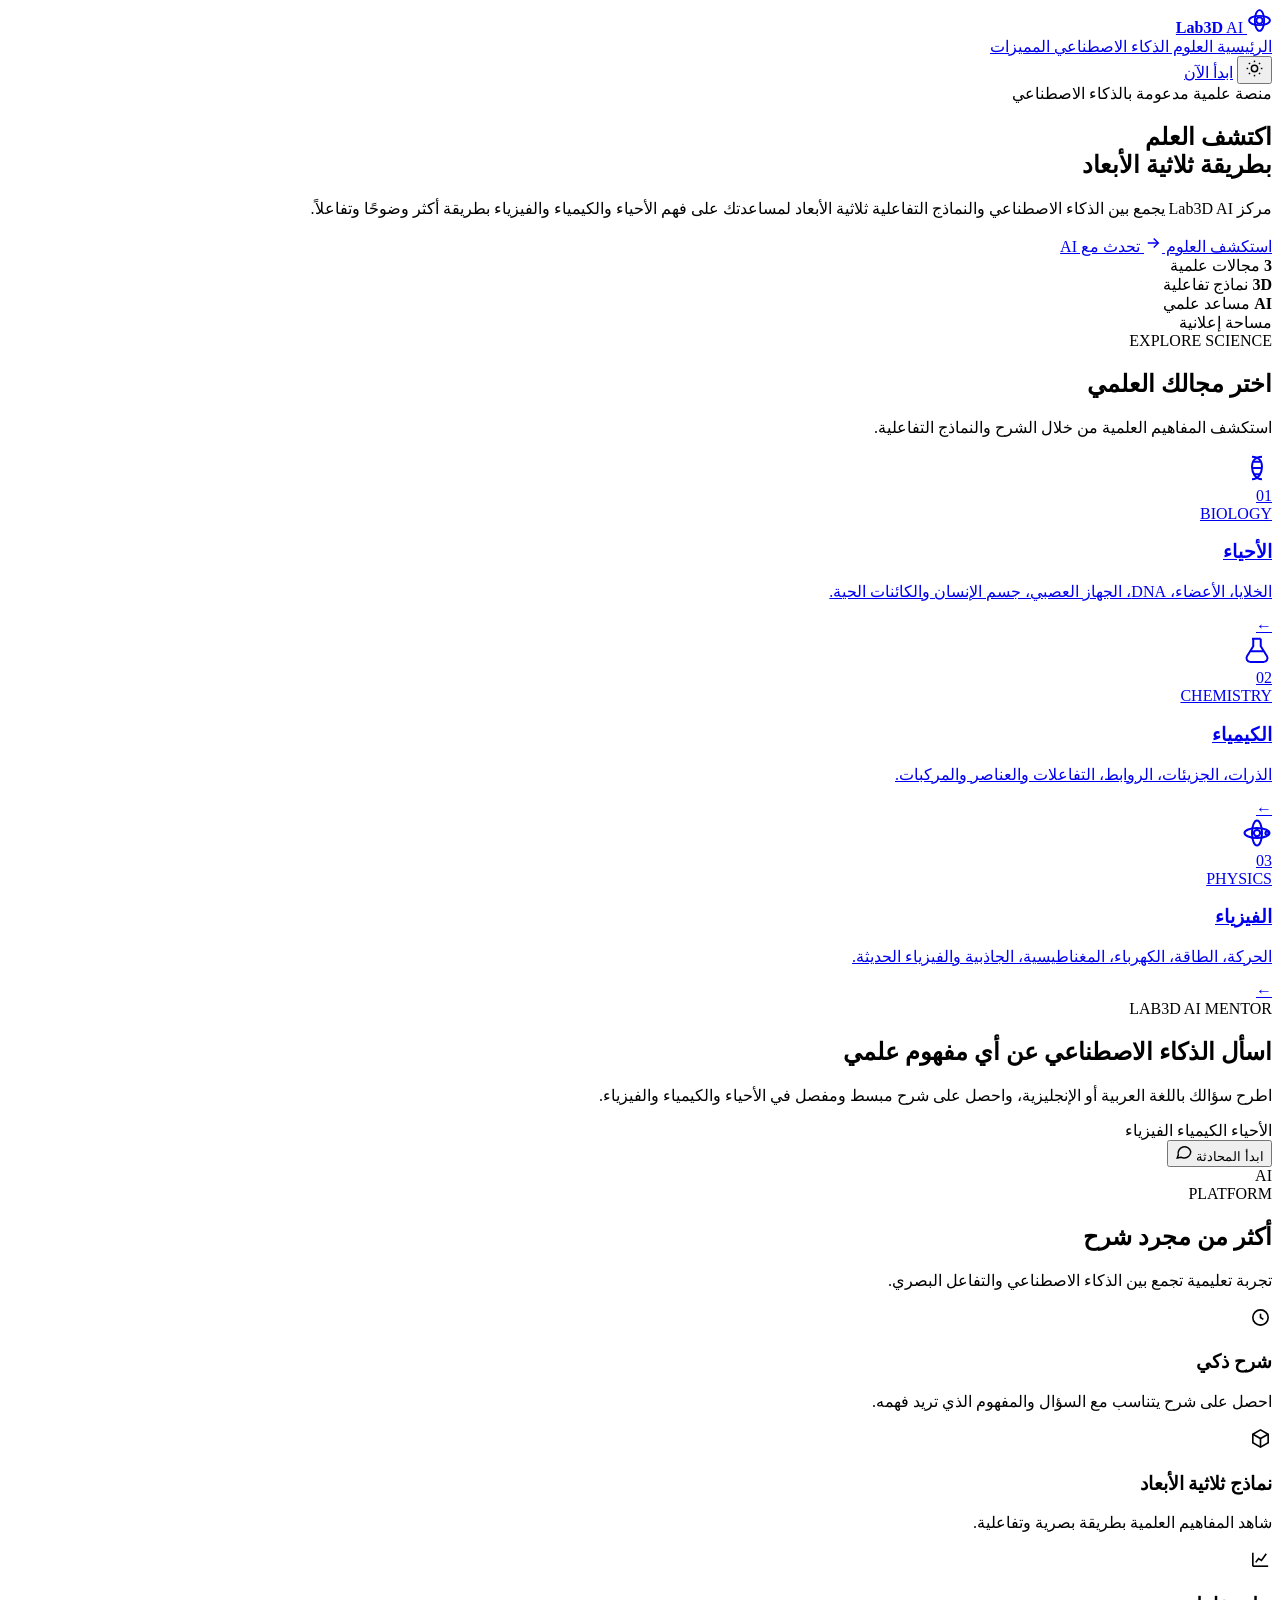
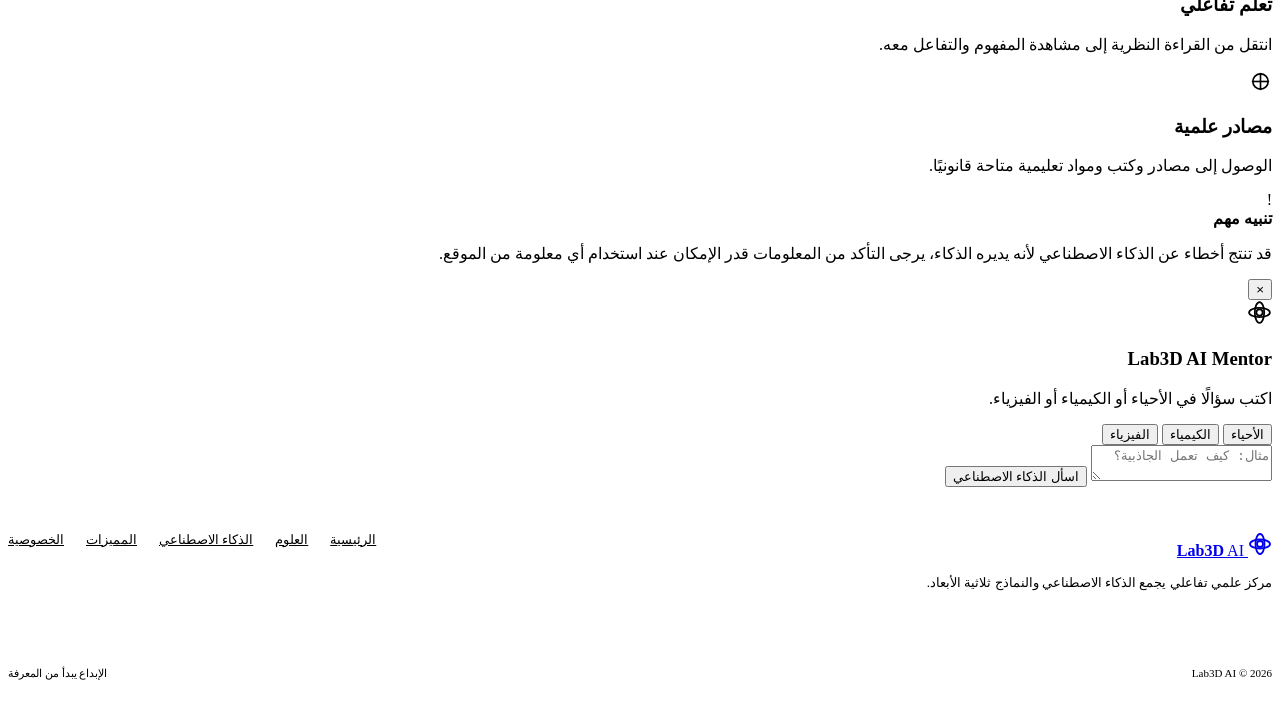
<file: index.html>
<!DOCTYPE html>
<html lang="ar" dir="rtl">
<head>
  <meta charset="UTF-8">

  <meta name="viewport"
        content="width=device-width, initial-scale=1.0">

  <meta name="description"
        content="Lab3D AI — مركز علمي تفاعلي للذكاء الاصطناعي والعلوم الثلاثية الأبعاد">

  <title>Lab3D AI — مركز العلوم الذكي</title>

  <!-- مهم: style.css موجود بجانب index.html -->
  <link rel="stylesheet" href="style.css">
</head>

<body>

  <!-- ================= NAVBAR ================= -->

  <header class="navbar">
    <div class="container nav-container">

      <a href="index.html" class="brand">

        <span class="brand-icon">
          <svg width="25" height="25"
               viewBox="0 0 24 24"
               fill="none"
               stroke="currentColor"
               stroke-width="1.8">
            <circle cx="12" cy="12" r="3"/>
            <ellipse cx="12" cy="12" rx="10" ry="4.5"/>
            <ellipse cx="12" cy="12" rx="4.5" ry="10"/>
          </svg>
        </span>

        <span class="brand-text">
          <strong>Lab3D</strong>
          <span>AI</span>
        </span>

      </a>

      <nav class="nav-links">

        <a href="#home" class="active">
          الرئيسية
        </a>

        <a href="#sciences">
          العلوم
        </a>

        <a href="#ai">
          الذكاء الاصطناعي
        </a>

        <a href="#features">
          المميزات
        </a>

      </nav>

      <div class="nav-actions">

        <button
          class="icon-button"
          id="themeToggle"
          type="button"
          aria-label="تغيير المظهر">

          <svg id="themeIcon"
               width="19"
               height="19"
               viewBox="0 0 24 24"
               fill="none"
               stroke="currentColor"
               stroke-width="1.8">

            <circle cx="12" cy="12" r="4"/>
            <path d="M12 2v2"/>
            <path d="M12 20v2"/>
            <path d="M4.93 4.93l1.41 1.41"/>
            <path d="M17.66 17.66l1.41 1.41"/>
            <path d="M2 12h2"/>
            <path d="M20 12h2"/>
            <path d="M4.93 19.07l1.41-1.41"/>
            <path d="M17.66 6.34l1.41-1.41"/>

          </svg>

        </button>

        <a href="#ai" class="btn btn-primary">
          ابدأ الآن
        </a>

      </div>

    </div>
  </header>


  <!-- ================= HERO ================= -->

  <main id="home">

    <section class="hero">

      <div class="hero-glow hero-glow-one"></div>
      <div class="hero-glow hero-glow-two"></div>

      <div class="container hero-content">

        <div class="hero-badge">

          <span></span>

          منصة علمية مدعومة بالذكاء الاصطناعي

        </div>

        <h1>

          اكتشف العلم

          <br>

          <span class="gradient-text">
            بطريقة ثلاثية الأبعاد
          </span>

        </h1>

        <p class="hero-description">

          مركز Lab3D AI يجمع بين الذكاء الاصطناعي
          والنماذج التفاعلية ثلاثية الأبعاد لمساعدتك
          على فهم الأحياء والكيمياء والفيزياء بطريقة
          أكثر وضوحًا وتفاعلاً.

        </p>

        <div class="hero-actions">

          <a href="#sciences"
             class="btn btn-primary btn-large">

            استكشف العلوم

            <svg width="18"
                 height="18"
                 viewBox="0 0 24 24"
                 fill="none"
                 stroke="currentColor"
                 stroke-width="2">

              <path d="M5 12h14"/>
              <path d="M13 6l6 6-6 6"/>

            </svg>

          </a>

          <a href="#ai"
             class="btn btn-secondary btn-large">

            تحدث مع AI

          </a>

        </div>


        <div class="hero-stats">

          <div class="stat">
            <strong>3</strong>
            <span>مجالات علمية</span>
          </div>

          <div class="stat">
            <strong>3D</strong>
            <span>نماذج تفاعلية</span>
          </div>

          <div class="stat">
            <strong>AI</strong>
            <span>مساعد علمي</span>
          </div>

        </div>

      </div>

    </section>


    <!-- ================= AD ================= -->

    <section class="ad-section">

      <div class="container">

        <div class="ad-placeholder">
          مساحة إعلانية
        </div>

      </div>

    </section>


    <!-- ================= SCIENCES ================= -->

    <section class="section"
             id="sciences">

      <div class="container">

        <div class="section-heading">

          <span class="section-label">
            EXPLORE SCIENCE
          </span>

          <h2>
            اختر مجالك العلمي
          </h2>

          <p>
            استكشف المفاهيم العلمية من خلال
            الشرح والنماذج التفاعلية.
          </p>

        </div>


        <div class="subject-grid">


          <!-- Biology -->

          <a href="#biology"
             class="subject-card biology-card">

            <div class="subject-card-top">

              <div class="subject-icon">

                <svg width="30"
                     height="30"
                     viewBox="0 0 24 24"
                     fill="none"
                     stroke="currentColor"
                     stroke-width="1.6">

                  <path d="M8 3c5 0 8 3 8 8s-3 10-8 10"/>
                  <path d="M16 3c-5 0-8 3-8 8s3 10 8 10"/>
                  <path d="M9 7h6"/>
                  <path d="M8 12h8"/>
                  <path d="M9 17h6"/>

                </svg>

              </div>

              <span class="subject-number">
                01
              </span>

            </div>

            <div class="subject-content">

              <span class="subject-en">
                BIOLOGY
              </span>

              <h3>
                الأحياء
              </h3>

              <p>
                الخلايا، الأعضاء، DNA، الجهاز العصبي،
                جسم الإنسان والكائنات الحية.
              </p>

              <span class="card-arrow">
                ←
              </span>

            </div>

          </a>


          <!-- Chemistry -->

          <a href="#chemistry"
             class="subject-card chemistry-card">

            <div class="subject-card-top">

              <div class="subject-icon">

                <svg width="30"
                     height="30"
                     viewBox="0 0 24 24"
                     fill="none"
                     stroke="currentColor"
                     stroke-width="1.6">

                  <path d="M9 3v6l-5 8a3 3 0 0 0 2.5 4.5h11A3 3 0 0 0 20 17l-5-8V3"/>
                  <path d="M7 13h10"/>
                  <path d="M8 3h7"/>

                </svg>

              </div>

              <span class="subject-number">
                02
              </span>

            </div>

            <div class="subject-content">

              <span class="subject-en">
                CHEMISTRY
              </span>

              <h3>
                الكيمياء
              </h3>

              <p>
                الذرات، الجزيئات، الروابط، التفاعلات
                والعناصر والمركبات.
              </p>

              <span class="card-arrow">
                ←
              </span>

            </div>

          </a>


          <!-- Physics -->

          <a href="#physics"
             class="subject-card physics-card">

            <div class="subject-card-top">

              <div class="subject-icon">

                <svg width="30"
                     height="30"
                     viewBox="0 0 24 24"
                     fill="none"
                     stroke="currentColor"
                     stroke-width="1.6">

                  <circle cx="12" cy="12" r="2.5"/>
                  <ellipse cx="12" cy="12" rx="10" ry="4"/>
                  <ellipse cx="12" cy="12" rx="4" ry="10"/>
                  <circle cx="20" cy="12" r="1.3"/>

                </svg>

              </div>

              <span class="subject-number">
                03
              </span>

            </div>

            <div class="subject-content">

              <span class="subject-en">
                PHYSICS
              </span>

              <h3>
                الفيزياء
              </h3>

              <p>
                الحركة، الطاقة، الكهرباء، المغناطيسية،
                الجاذبية والفيزياء الحديثة.
              </p>

              <span class="card-arrow">
                ←
              </span>

            </div>

          </a>

        </div>

      </div>

    </section>


    <!-- ================= AI ================= -->

    <section class="section ai-section"
             id="ai">

      <div class="container">

        <div class="ai-card">

          <div class="ai-background"></div>

          <div class="ai-content">

            <div class="ai-badge">

              <span class="ai-status"></span>

              LAB3D AI MENTOR

            </div>

            <h2>
              اسأل الذكاء الاصطناعي
              عن أي مفهوم علمي
            </h2>

            <p>

              اطرح سؤالك باللغة العربية أو الإنجليزية،
              واحصل على شرح مبسط ومفصل في الأحياء
              والكيمياء والفيزياء.

            </p>


            <div class="ai-subjects">

              <span>الأحياء</span>
              <span>الكيمياء</span>
              <span>الفيزياء</span>

            </div>


            <button
              class="btn btn-primary btn-large"
              id="openAI"
              type="button">

              ابدأ المحادثة

              <svg width="18"
                   height="18"
                   viewBox="0 0 24 24"
                   fill="none"
                   stroke="currentColor"
                   stroke-width="2">

                <path d="M21 11.5a8.4 8.4 0 0 1-9 8.4 9.2 9.2 0 0 1-4-.9L3 20l1.4-4A8.5 8.5 0 1 1 21 11.5z"/>

              </svg>

            </button>

          </div>


          <div class="ai-visual">

            <div class="ai-orbit orbit-one"></div>

            <div class="ai-orbit orbit-two"></div>

            <div class="ai-core">

              AI

            </div>

          </div>

        </div>

      </div>

    </section>


    <!-- ================= FEATURES ================= -->

    <section class="section"
             id="features">

      <div class="container">

        <div class="section-heading">

          <span class="section-label">
            PLATFORM
          </span>

          <h2>
            أكثر من مجرد شرح
          </h2>

          <p>
            تجربة تعليمية تجمع بين الذكاء الاصطناعي
            والتفاعل البصري.
          </p>

        </div>


        <div class="feature-grid">


          <div class="feature-card">

            <div class="feature-icon">

              <svg width="23"
                   height="23"
                   viewBox="0 0 24 24"
                   fill="none"
                   stroke="currentColor"
                   stroke-width="1.7">

                <circle cx="12" cy="12" r="8"/>
                <path d="M12 8v4l3 2"/>

              </svg>

            </div>

            <h3>
              شرح ذكي
            </h3>

            <p>
              احصل على شرح يتناسب مع السؤال
              والمفهوم الذي تريد فهمه.
            </p>

          </div>


          <div class="feature-card">

            <div class="feature-icon">

              <svg width="23"
                   height="23"
                   viewBox="0 0 24 24"
                   fill="none"
                   stroke="currentColor"
                   stroke-width="1.7">

                <path d="M12 3l8 4.5v9L12 21l-8-4.5v-9L12 3z"/>
                <path d="M4 7.5l8 4.5 8-4.5"/>
                <path d="M12 12v9"/>

              </svg>

            </div>

            <h3>
              نماذج ثلاثية الأبعاد
            </h3>

            <p>
              شاهد المفاهيم العلمية بطريقة
              بصرية وتفاعلية.
            </p>

          </div>


          <div class="feature-card">

            <div class="feature-icon">

              <svg width="23"
                   height="23"
                   viewBox="0 0 24 24"
                   fill="none"
                   stroke="currentColor"
                   stroke-width="1.7">

                <path d="M4 19V5"/>
                <path d="M4 19h16"/>
                <path d="M7 15l3-4 3 2 5-7"/>

              </svg>

            </div>

            <h3>
              تعلم تفاعلي
            </h3>

            <p>
              انتقل من القراءة النظرية إلى
              مشاهدة المفهوم والتفاعل معه.
            </p>

          </div>


          <div class="feature-card">

            <div class="feature-icon">

              <svg width="23"
                   height="23"
                   viewBox="0 0 24 24"
                   fill="none"
                   stroke="currentColor"
                   stroke-width="1.7">

                <path d="M12 3v18"/>
                <path d="M3 12h18"/>
                <circle cx="12" cy="12" r="8"/>

              </svg>

            </div>

            <h3>
              مصادر علمية
            </h3>

            <p>
              الوصول إلى مصادر وكتب ومواد
              تعليمية متاحة قانونيًا.
            </p>

          </div>

        </div>

      </div>

    </section>


    <!-- ================= WARNING ================= -->

    <section class="warning-section">

      <div class="container">

        <div class="ai-warning">

          <div class="warning-icon">
            !
          </div>

          <div>

            <strong>
              تنبيه مهم
            </strong>

            <p>
              قد تنتج أخطاء عن الذكاء الاصطناعي لأنه يديره الذكاء،
              يرجى التأكد من المعلومات قدر الإمكان عند استخدام
              أي معلومة من الموقع.
            </p>

          </div>

        </div>

      </div>

    </section>

  </main>


  <!-- ================= MODAL ================= -->

  <div class="modal"
       id="aiModal"
       aria-hidden="true">

    <div class="modal-overlay"
         id="modalOverlay"></div>

    <div class="modal-box">

      <button
        class="modal-close"
        id="closeAI"
        type="button"
        aria-label="إغلاق">

        ×

      </button>


      <div class="modal-header">

        <div class="modal-icon">

          <svg width="25"
               height="25"
               viewBox="0 0 24 24"
               fill="none"
               stroke="currentColor"
               stroke-width="1.7">

            <circle cx="12" cy="12" r="3"/>
            <ellipse cx="12" cy="12" rx="10" ry="4.5"/>
            <ellipse cx="12" cy="12" rx="4.5" ry="10"/>

          </svg>

        </div>

        <div>

          <h3>
            Lab3D AI Mentor
          </h3>

        </div>

      </div>


      <p class="modal-description">

        اكتب سؤالًا في الأحياء أو الكيمياء
        أو الفيزياء.

      </p>


      <div class="ai-modal-subjects">

        <button class="subject-select active"
                type="button">
          الأحياء
        </button>

        <button class="subject-select"
                type="button">
          الكيمياء
        </button>

        <button class="subject-select"
                type="button">
          الفيزياء
        </button>

      </div>


      <textarea
        id="questionInput"
        class="input textarea"
        placeholder="مثال: كيف تعمل الجاذبية؟"></textarea>


      <button
        id="askAI"
        class="btn btn-primary btn-full"
        type="button">

        اسأل الذكاء الاصطناعي

      </button>


      <div id="aiResponse"
           class="ai-response">

      </div>

    </div>

  </div>


  <!-- ================= FOOTER ================= -->

  <footer class="footer">

    <div class="container">

      <div class="footer-main">

        <div class="footer-brand">

          <a href="index.html"
             class="brand">

            <span class="brand-icon">

              <svg width="24"
                   height="24"
                   viewBox="0 0 24 24"
                   fill="none"
                   stroke="currentColor"
                   stroke-width="1.8">

                <circle cx="12" cy="12" r="3"/>
                <ellipse cx="12" cy="12" rx="10" ry="4.5"/>
                <ellipse cx="12" cy="12" rx="4.5" ry="10"/>

              </svg>

            </span>

            <span class="brand-text">
              <strong>Lab3D</strong>
              <span>AI</span>
            </span>

          </a>

          <p>
            مركز علمي تفاعلي يجمع الذكاء الاصطناعي
            والنماذج ثلاثية الأبعاد.
          </p>

        </div>


        <div class="footer-links">

          <a href="#home">
            الرئيسية
          </a>

          <a href="#sciences">
            العلوم
          </a>

          <a href="#ai">
            الذكاء الاصطناعي
          </a>

          <a href="#features">
            المميزات
          </a>

          <a href="#">
            الخصوصية
          </a>

        </div>

      </div>


      <div class="footer-bottom">

        <span>
          Lab3D AI © 2026
        </span>

        <span>
          الإبداع يبدأ من المعرفة
        </span>

      </div>

    </div>

  </footer>


  <!-- ================= JAVASCRIPT ================= -->

  <script>

    /* تغيير المظهر */

    const themeToggle =
      document.getElementById("themeToggle");

    const savedTheme =
      localStorage.getItem("lab3d_theme");

    if (savedTheme === "light") {
      document.body.classList.add("light-mode");
    }

    themeToggle.addEventListener("click", () => {

      document.body.classList.toggle("light-mode");

      const isLight =
        document.body.classList.contains("light-mode");

      localStorage.setItem(
        "lab3d_theme",
        isLight ? "light" : "dark"
      );

    });


    /* فتح نافذة الذكاء الاصطناعي */

    const aiModal =
      document.getElementById("aiModal");

    const openAI =
      document.getElementById("openAI");

    const closeAI =
      document.getElementById("closeAI");

    const modalOverlay =
      document.getElementById("modalOverlay");


    function openModal() {

      aiModal.classList.add("show");

      aiModal.setAttribute(
        "aria-hidden",
        "false"
      );

    }


    function closeModal() {

      aiModal.classList.remove("show");

      aiModal.setAttribute(
        "aria-hidden",
        "true"
      );

    }


    openAI.addEventListener(
      "click",
      openModal
    );

    closeAI.addEventListener(
      "click",
      closeModal
    );

    modalOverlay.addEventListener(
      "click",
      closeModal
    );


    /* أزرار المجالات */

    const subjectButtons =
      document.querySelectorAll(
        ".subject-select"
      );

    subjectButtons.forEach(button => {

      button.addEventListener(
        "click",
        () => {

          subjectButtons.forEach(
            item =>
              item.classList.remove("active")
          );

          button.classList.add("active");

        }
      );

    });


    /* زر سؤال AI */

    const askAI =
      document.getElementById("askAI");

    const questionInput =
      document.getElementById("questionInput");

    const aiResponse =
      document.getElementById("aiResponse");


    askAI.addEventListener(
      "click",
      () => {

        const question =
          questionInput.value.trim();

        if (!question) {

          aiResponse.textContent =
            "اكتب سؤالك أولًا.";

          return;

        }

        aiResponse.textContent =
          "تم استلام سؤالك. سيتم ربط المساعد العلمي بالذكاء الاصطناعي في الخطوة القادمة.";

      }
    );


    /* إغلاق النافذة بزر Escape */

    document.addEventListener(
      "keydown",
      event => {

        if (event.key === "Escape") {
          closeModal();
        }

      }
    );    /* إغلاق النافذة بزر Escape */

    document.addEventListener(
      "keydown",
      event => {

        if (event.key === "Escape") {
          closeModal();
        }

      }
    );

  </script>

</body>
</html>
</file>
<file: style.css>
.footer-main {
  display: flex;
  justify-content: space-between;
  align-items: flex-start;
  gap: 50px;
  padding-block: 45px;
}

.footer-brand {
  max-width: 390px;
}

.footer-brand p {
  margin-top: 15px;
  color: var(--text-muted);
  font-size: 13px;
}

.footer-links {
  display: flex;
  flex-wrap: wrap;
  align-content: flex-start;
  gap: 10px 22px;
}

.footer-links a {
  color: var(--text-soft);
  font-size: 13px;
  transition: color var(--transition);
}

.footer-links a:hover {
  color: #ffffff;
}

.footer-bottom {
  display: flex;
  justify-content: space-between;
  align-items: center;
  gap: 15px;
  padding-block: 18px;
  border-top: 1px solid var(--border);
  color: var(--text-muted);
  font-size: 11px;
}

/* =========================================================
   Light Mode
========================================================= */

body.light-mode {
  --bg: #f5f7ff;
  --bg-soft: #ffffff;
  --surface: rgba(255,255,255,0.85);
  --surface-solid: #ffffff;

  --border: rgba(70, 80, 130, 0.13);

  --text: #11162b;
  --text-soft: #555d77;
  --text-muted: #7a8198;
}

body.light-mode .navbar {
  background: rgba(245,247,255,0.82);
}

body.light-mode .subject-card,
body.light-mode .feature-card,
body.light-mode .ai-card {
  background: rgba(255,255,255,0.72);
}

body.light-mode .modal-box {
  background: #ffffff;
}

body.light-mode .footer {
  background: rgba(245,247,255,0.8);
}

/* =========================================================
   Responsive
========================================================= */

@media (max-width: 980px) {

  .nav-links {
    display: none;
  }

  .subject-grid {
    grid-template-columns: 1fr;
  }

  .subject-card {
    min-height: 280px;
  }

  .feature-grid {
    grid-template-columns: repeat(2, minmax(0, 1fr));
  }

  .ai-card {
    grid-template-columns: 1fr;
    padding: 38px;
  }

  .ai-visual {
    min-height: 230px;
  }

}

@media (max-width: 650px) {

  .container {
    width: min(
      calc(100% - 26px),
      var(--container)
    );
  }

  .nav-container {
    min-height: 68px;
  }

  .brand-icon {
    width: 38px;
    height: 38px;
  }

  .brand-text {
    font-size: 18px;
  }

  .nav-actions .btn {
    padding-inline: 12px;
    font-size: 12px;
  }

  .hero {
    min-height: 600px;
  }

  .hero-content {
    padding-block: 70px 55px;
  }

  .hero h1 {
    font-size: 46px;
    letter-spacing: -2px;
  }

  .hero-description {
    font-size: 14px;
  }

  .hero-stats {
    margin-top: 38px;
  }

  .stat {
    padding: 14px 7px;
  }

  .stat strong {
    font-size: 20px;
  }

  .stat span {
    font-size: 10px;
  }

  .section {
    padding-block: 65px;
  }

  .feature-grid {
    grid-template-columns: 1fr;
  }

  .ai-card {
    padding: 28px 20px;
    border-radius: 22px;
  }

  .ai-content h2 {
    font-size: 33px;
  }

  .ai-visual {
    min-height: 210px;
  }

  .orbit-one {
    width: 220px;
    height: 100px;
  }

  .orbit-two {
    width: 270px;
    height: 130px;
  }

  .ai-core {
    width: 105px;
    height: 105px;
  }

  .footer-main {
    flex-direction: column;
    gap: 25px;
    padding-block: 35px;
  }

  .footer-links {
    gap: 10px 18px;
  }

  .footer-bottom {
    flex-direction: column;
    align-items: flex-start;
    gap: 8px;
  }

  .modal-box {
    padding: 22px 18px;
    border-radius: 18px;
  }

  .hero-actions {
    flex-direction: column;
    align-items: stretch;
  }

  .hero-actions .btn {
    width: 100%;
  }

  .ai-modal-subjects {
    flex-direction: column;
  }

}
</file>
